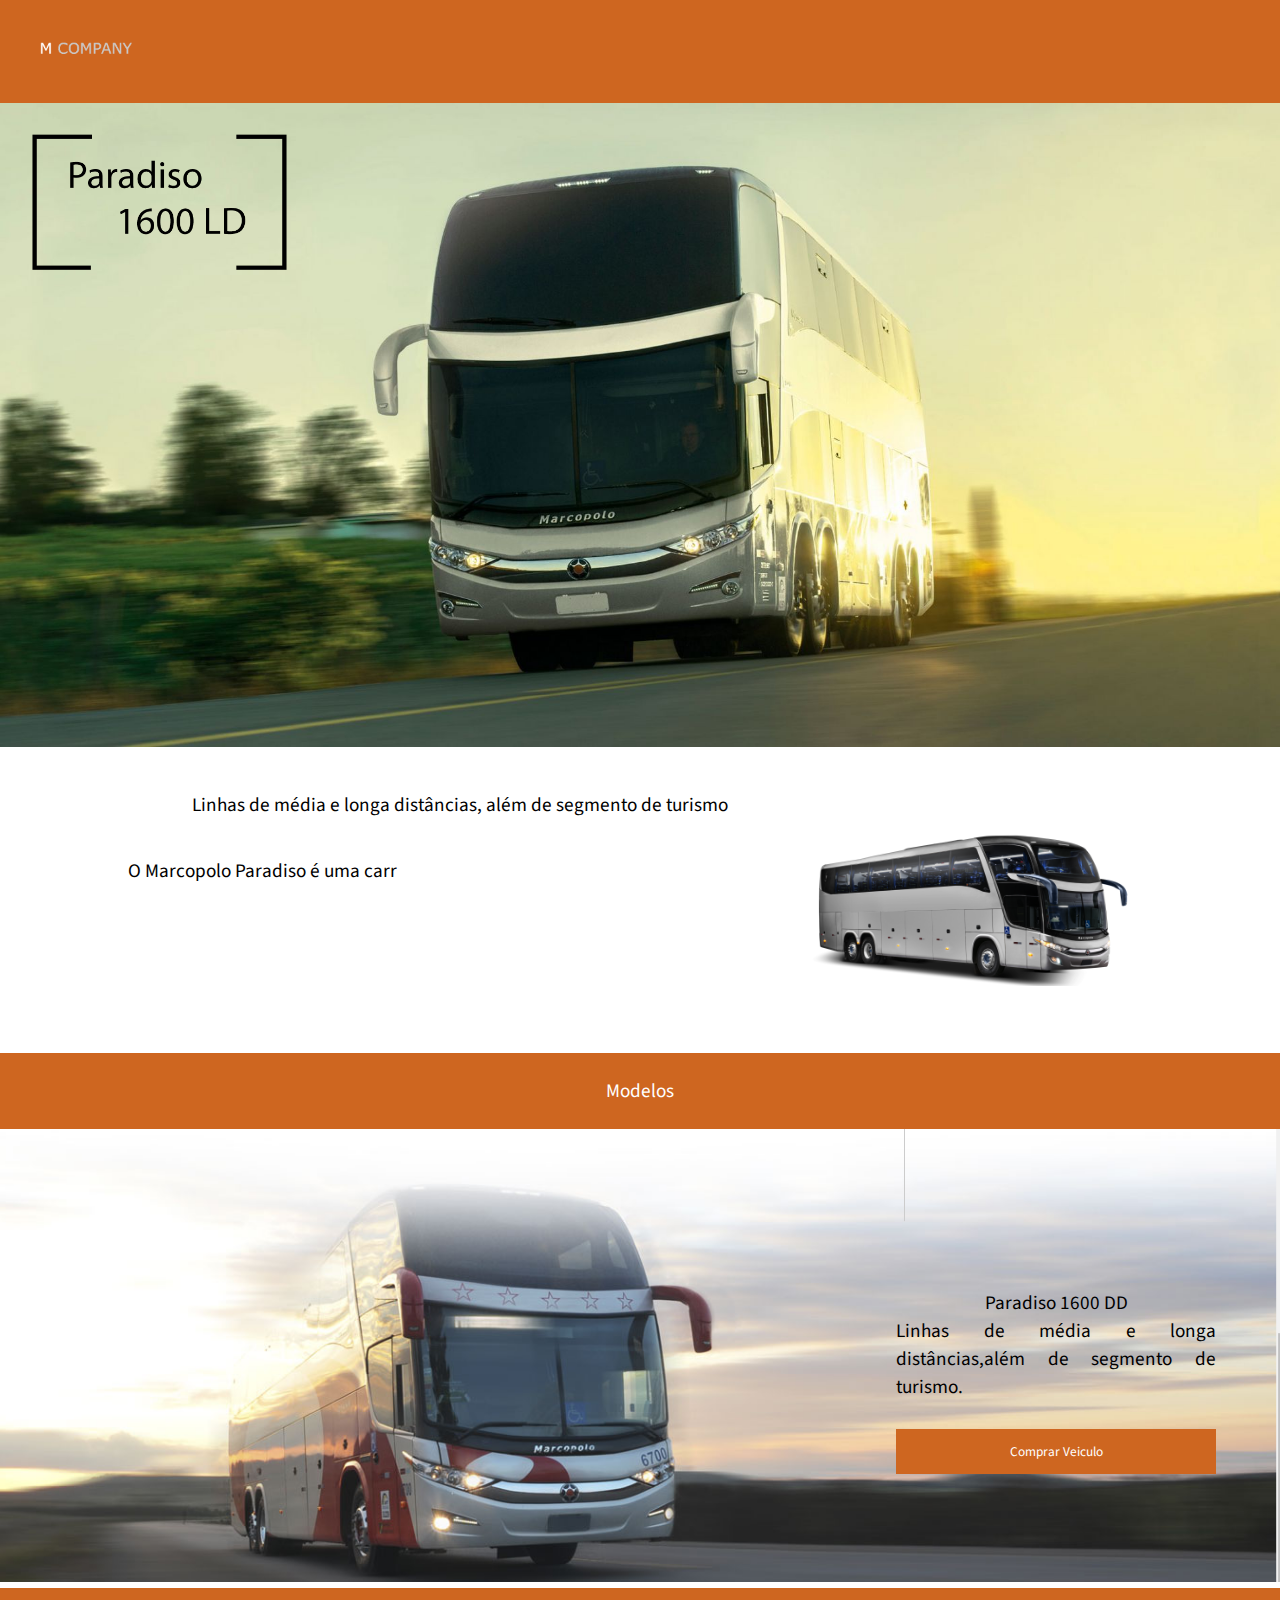
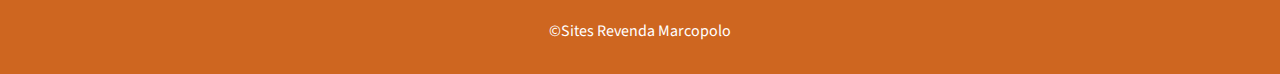
<file: index.html>
<!DOCTYPE html>
<html>
    <head>
        <title>M Company</title>
        <meta charset="utf-8">
        <link rel="stylesheet" type="text/css" href="css/style.css">
        <link href="https://fonts.googleapis.com/css?family=Source+Sans+Pro" rel="stylesheet">
        <link rel="shortcut icon" type="image/x-icon" href="img/favicon.ico">
        <script src="js/digita.js"></script>
        <meta name="viewport" content="width=device-width, initial-scale=1.0">       
    </head>
    <body>
        <header>
            <div class="container_logo">
                <a href="index.html"><img src="img/Marcopolo.png" class="logo"></a>
            </div>
        </header>
        <section class="principal" >
            <div class="info">
                <img src="img/Nome.png" class="info_2">
            </div>
            <img src="img/banner.jpg" class="banner"/> 
        </section>
        <section class="informativo">
             <div class="caixa_sobre">
                <h1>Linhas de média e longa distâncias, além de segmento de turismo</h1>
                <p id="sobre_onibus"></p>
            </div>
            <div class="img_bus">
                <img src="img/bus.png" class="informativo_ibagem">
            </div>
        </section>
        <section class="galeria">
            <div class="title_galeria">
                <h1>Modelos</h1>
            </div>
            <div class="apresentação_paradiso"> 
            <div class="btn_posi">
                 <h1>Paradiso 1600 DD</h1>
                 <h2>Linhas de média e longa distâncias,além de segmento de turismo.</p>
                <br>
                <div class="barra"></div>
                    <a href="login.html"><button href="">Comprar Veiculo</button></a>
                </div>
            </div>
            <div>
                <img src="img/Galeria.png" class="banner_galeria">
            </div>
        </section>
        <footer>
            <h1>&copy;Sites Revenda Marcopolo</h1>
        </footer>
    </body>
</html>
</file>
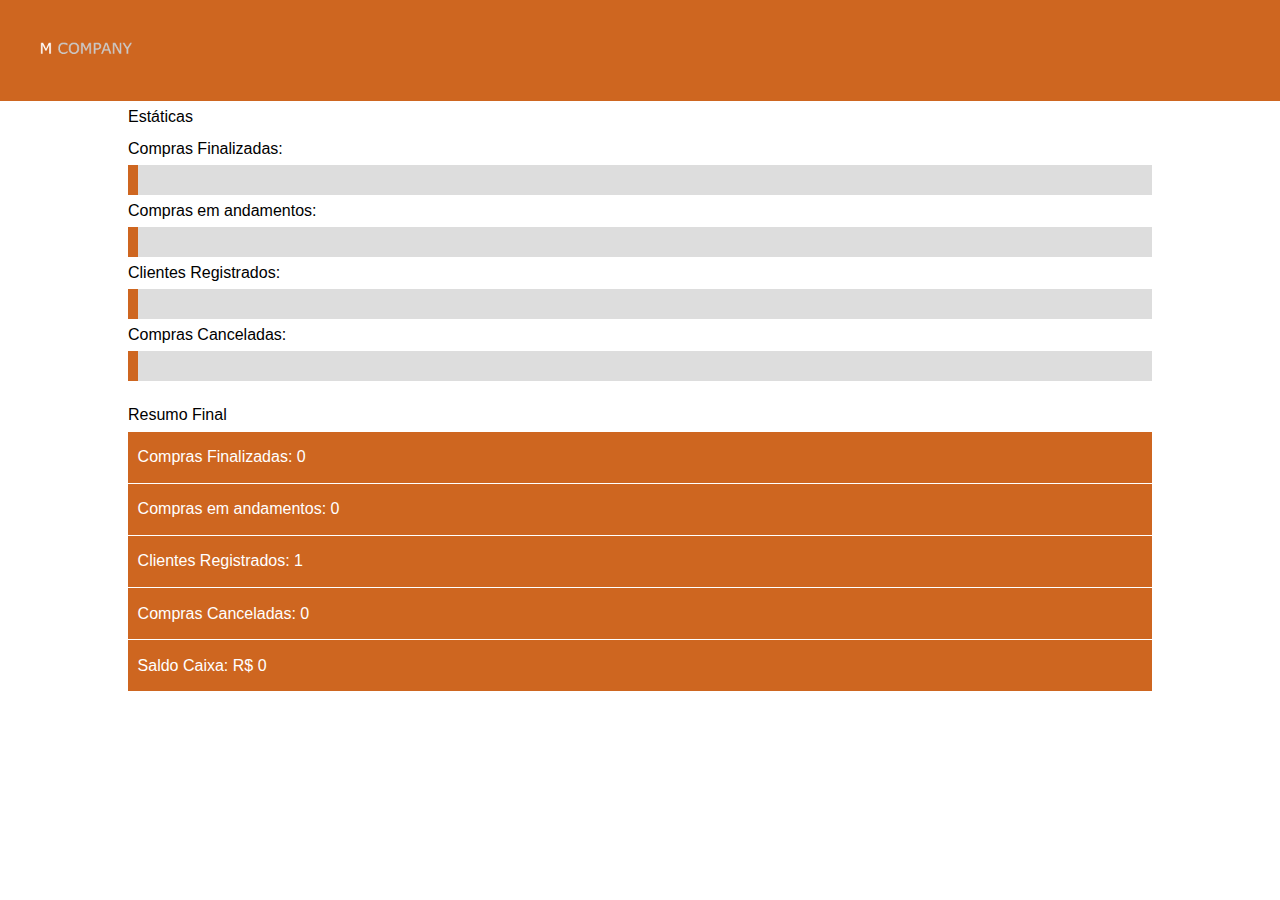
<file: admin.html>
<!DOCTYPE html>
<html>
    <head>
        <title>Home M Company</title>
        <meta charset="utf-8">
        <link rel="stylesheet" type="text/css" href="css/style.css">
        <link href="https://fonts.googleapis.com/css?family=Raleway" rel="stylesheet">
        <link rel="shortcut icon" type="image/x-icon" href="img/favicon.ico">
        <meta name="viewport" content="width=device-width, initial-scale=1.0">
    </head>
    <body onload="move()" >
        <header>
            <div class="container_logo">
                <a href="index.html"><img src="img/Marcopolo.png" class="logo"></a>
            </div>
        </header>
        <section class="admin">
            <h1>Estáticas</h1>
        <div class="admin_1">
        <section class="estaticas">
        <h1>Compras Finalizadas:</h1>
           <div id="myProgress">
                <div id="myBar"></div>
            </div>
        </section>
        <section class="estaticas">
        <h1>Compras em andamentos:</h1>
           <div id="myProgress">
                <div id="myBar_2"></div>
            </div>
        </section>    
        <section class="estaticas">
        <h1>Clientes Registrados:</h1>
           <div id="myProgress">
                <div id="myBar_3"></div>
            </div>
        </section>
        <section class="estaticas">
        <h1>Compras Canceladas:</h1>
           <div id="myProgress">
                <div id="myBar_4"></div>
            </div>
          </div>  
          <br>
        <h1>Resumo Final</h1>
         <section class="painel_itens">
            <div class="itens_2">
                <h1 id="c_f">Compras Finalizadas:</h1>
            </div>
            <div class="itens_2">
                <h1 id="c_a">Compras em andamentos:</h1>
            </div>
            </section>
            <section class="painel_itens">
            <div class="itens_2">
                <h1 id="c_r">Clientes Registrados:</h1>
            </div>
            <div class="itens_2">
                <h1 id="c_c">Compras Canceladas:</h1>
            </div>
            <div class="itens_2">
                <h1 id="c_m">Saldo Mensal: </h1>
            </div>
        </section>
        </section>
        </section>
        </section>
        <script  src="js/compra.js"></script>
        <script src="js/sistema_login.js"></script> 
        <script type="text/javascript" src="js/progress.js"></script>
    </body>
</html>
</file>
<file: css/style.css>
*{
	padding:0;
	margin:0;
	font-family: 'Source Sans Pro', sans-serif;
}
:root{
	--color-header:#ce6620;
};
html,body{
	height:100%;
}
header{
	background:var(--color-header);
}
.logo{
	max-width:5rem;
}
.info_2{
	position:absolute;
	width:40%;
}
.banner,.banner_galeria{
	width:100%;
}
.informativo{
	display:block;
	width:80%;
	height:100%;
	margin:auto;
}
.informativo div{
	margin-right:20px;
}
.informativo h1{
	text-align:center;
	padding:20px 20px;
	font-weight:unset;
	font-size:0.8rem;
}
.informativo p{
	font-size:0.8rem;
	text-align:justify;
}
.caixa_sobre{
	width:100%;
}

.informativo img{
	max-width:15rem;
	margin-top:2rem;
}
.title_galeria{
	background:var(--color-header);
	padding:0.6rem;
}
.title_galeria h1{
	text-align:center;
	color:#fff;
}
.apresentação_paradiso{
	width:80%;
	margin:auto;
	padding:40px;
}
.apresentação_paradiso,h1{
	font-weight:inherit;
	font-size:0.9rem;
	text-align: center;
}
.apresentação_paradiso,h2{
	font-weight:inherit;
	font-size:0.9rem;
	text-align:justify;
}

.apresentação_paradiso button{
	border:none;
	background:var(--color-header);
	width:100%;
	padding:0.6rem;
	color:#fff;
}
footer{
	background:var(--color-header);
	padding:2rem;
	
}
footer h1{
	color:#fff;
	font-weight:inherit;
	font-size:0.8rem;
}
.Container-input{
	display:flex;
	flex-direction:column;
}
legend{
	text-align:center;
	line-height:2rem;
}
label{
	line-height:2rem;
}
input[type='text'],[type='number'],[type='password'],select{
	padding:0.6rem;
}
input[type='button']{
	border:none;
	padding:0.7rem;
	background:var(--color-header);
	color:#fff;
	position:relative;
	top:1rem;
	border-bottom:1px solid #eee;
}
input:focus{
	outline:none;
}
.caixa_login_cadastro form{
	width:80%;
	margin:auto;
	padding:5rem 2rem;
}
.itens{
	width:80%;
	margin:auto;
	padding:20px 20px;
}
.admin{
	width:80%;
	margin:auto;
}
.admin section{
	line-height:2rem;
}
#myProgress {
  width: 100%;
  background-color: #ddd;
}
.itens_2{
	background:var(--color-header);
	padding:0.6rem;
	color:#fff;
	border-top:1px solid #fff;
}
.itens_2 h1,.admin h1{
	font-size:1rem;
	line-height:2rem;
	text-align:justify;
}
#myBar,#myBar_2,#myBar_3,#myBar_4 {
  width: 1%;
  height: 30px;
  background-color:var(--color-header);
}
@media screen and (min-width:620px){
header{
	background:var(--color-header);
	padding:0.1rem;
}
.logo{
	max-width:10rem;
}
.info_2{
	position:absolute;
	width:40%;
}
.banner,.banner_galeria{
	width:100%;
}
.informativo{
	display:flex;
	width:80%;
	height:300px;
	margin:auto;
}
.informativo div{
	margin-right:20px;
}
.informativo h1{
	text-align:center;
	line-height:4rem;
	font-weight:unset;
	font-size:1.2rem;
}
.informativo p{
	font-size:1.2rem;
	text-align:justify;
}
.caixa_sobre{
	width:1000px;
}

.informativo img{
	max-width:20rem;
	margin-top:5rem;
}
.title_galeria{
	background:var(--color-header);
	padding:1.5rem;
}
.title_galeria h1{
	text-align:center;
	color:#fff;
}
.apresentação_paradiso{
	width:25%;
	position:absolute;
	right:0;
	padding:10rem 4rem;
}
.apresentação_paradiso,h1{
	font-weight:inherit;
	font-size:1.2rem;
	text-align: center;
}
.apresentação_paradiso,h2{
	font-weight:inherit;
	font-size:1.2rem;
	text-align:justify;
}

.apresentação_paradiso button{
	border:none;
	background:var(--color-header);
	width:100%;
	padding:0.8rem;
	color:#fff;
}
footer{
	background:var(--color-header);
	padding:2rem;
	
}
footer h1{
	color:#fff;
	font-weight:inherit;
	font-size:1rem;
}
.Container-input{
	display:flex;
	flex-direction:column;
}
legend{
	text-align:center;
	line-height:2rem;
}
label{
	line-height:2rem;
}
input[type='text'],[type='number'],[type='password'],select{
	padding:0.6rem;
}
input[type='button']{
	border:none;
	padding:0.7rem;
	background:var(--color-header);
	color:#fff;
	position:relative;
	top:1rem;
	border-bottom:1px solid #eee;
}
input:focus{
	outline:none;
}
.caixa_login_cadastro form{
	width:28%;
	margin:auto;
	padding:5rem 2rem;
}
.itens{
	width:60%;
	margin:auto;
	padding:20px 20px;
}
}
</file>
